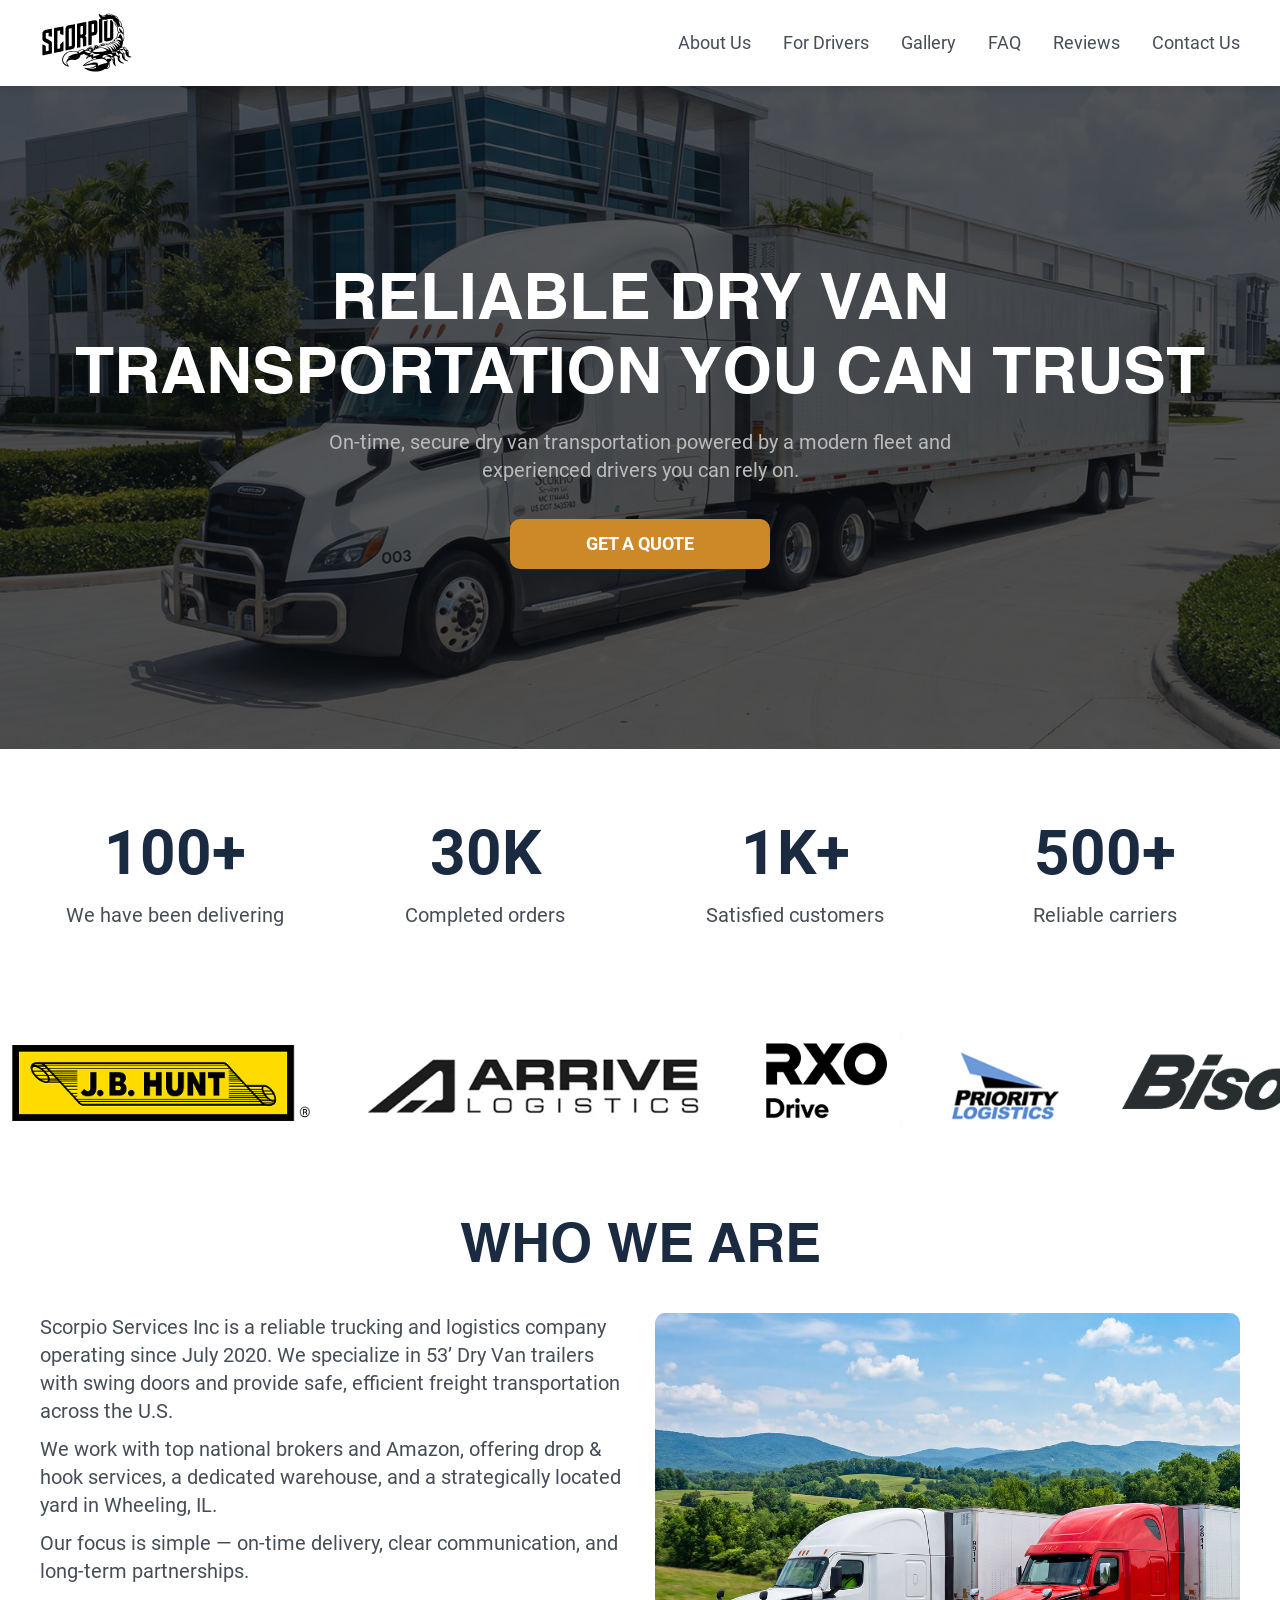
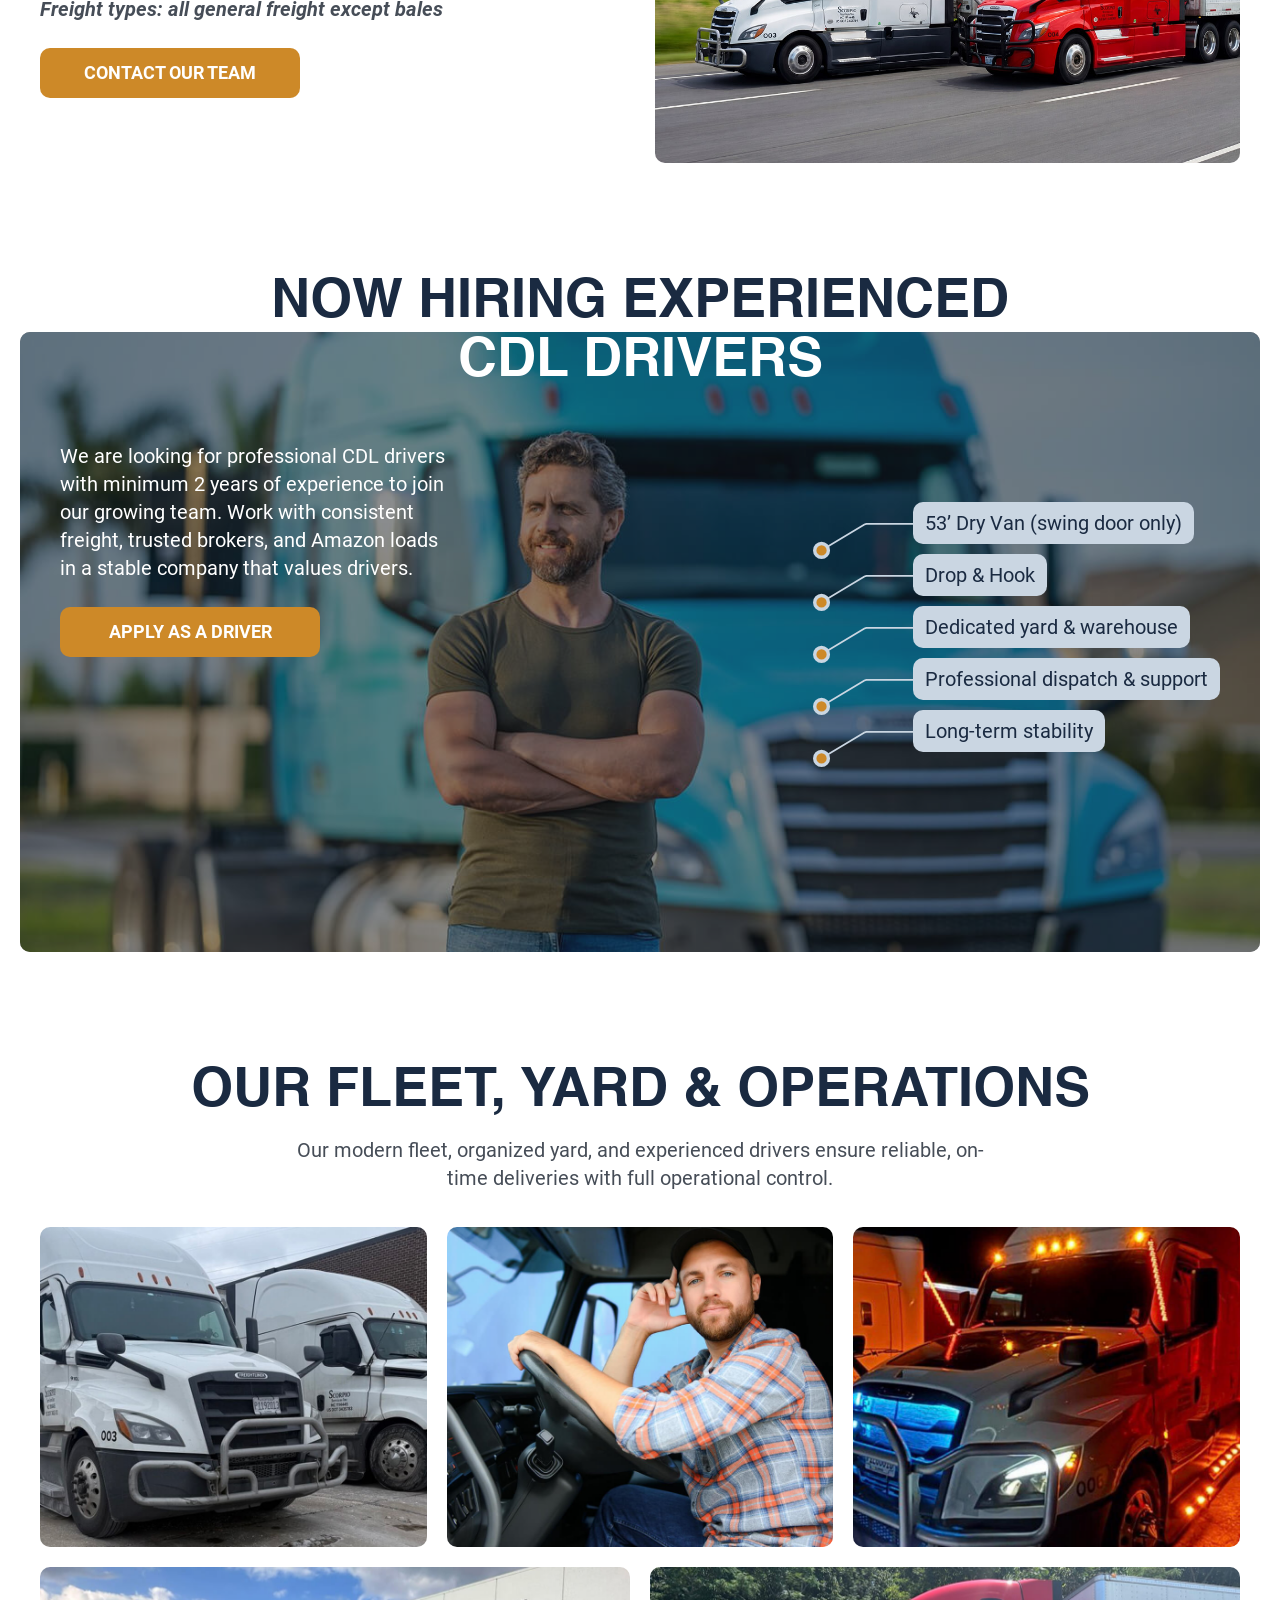
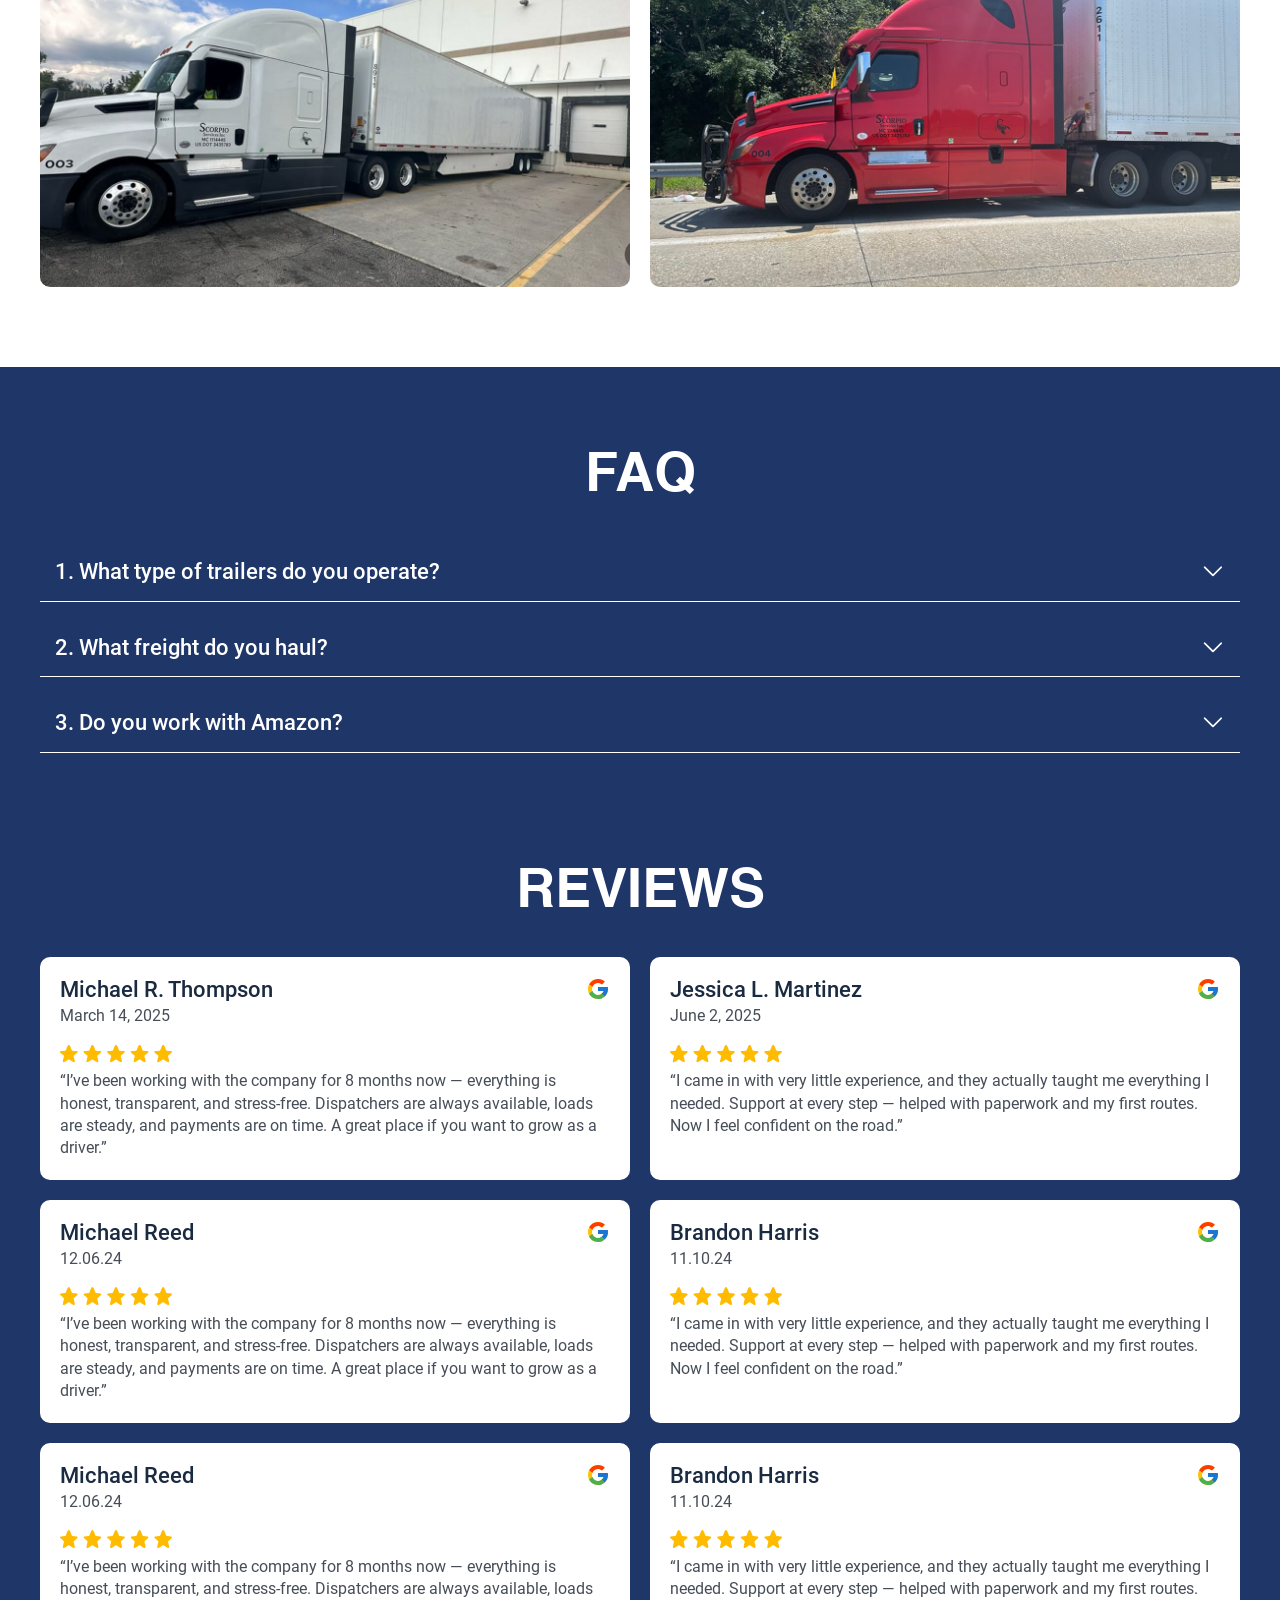
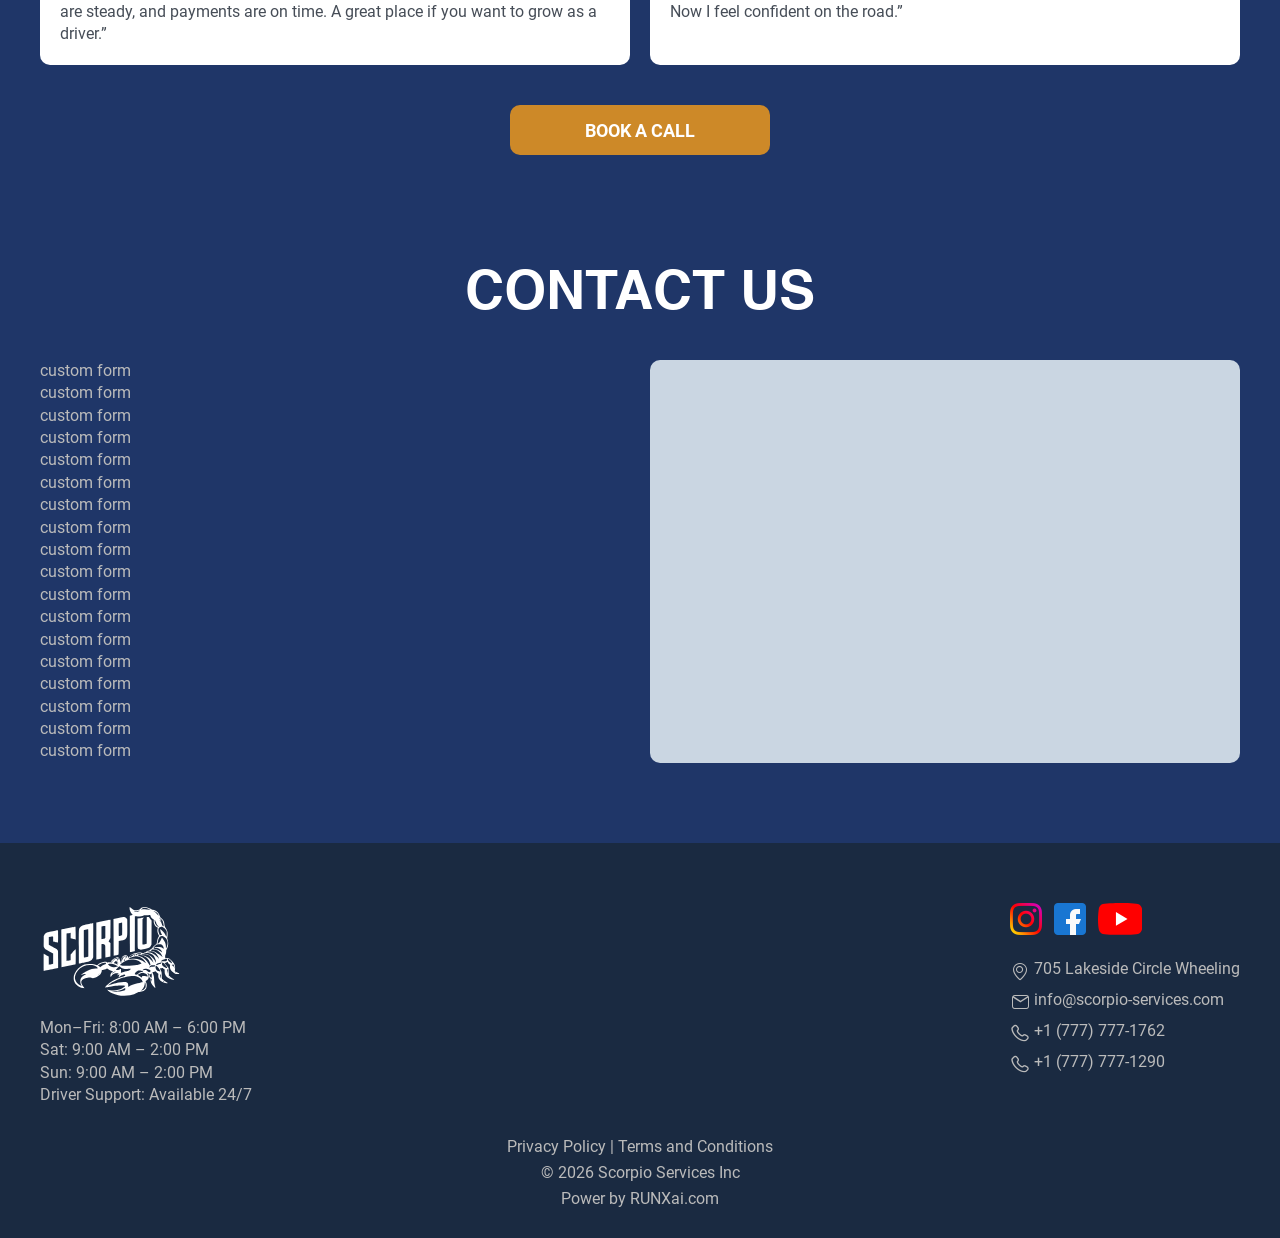
<file: index.html>
<!DOCTYPE html>
<html lang="en">
<head>

	<meta charset="utf-8">
	<meta name='robots' content='noindex, nofollow' />
	<meta name="viewport" content="width=device-width, initial-scale=1, maximum-scale=1">
	<title>Scorpio</title>

	<link rel="stylesheet" href="css/fonts.css">
	<link rel="stylesheet" href="css/icons-font.css">
	<link rel="stylesheet" href="css/swiper-bundle.min.css">
	<link rel="stylesheet" href="css/fancybox.css">
	<link rel="stylesheet" href="css/aos.css">
	<link rel="stylesheet" href="css/main.css">

</head>

<body id="home" class="home page">
	<div class="wrapper">
		<header class="header">
			<div class="header__container">
				<a href="#home" class="header__logo logo">
					<img src="img/logo.svg" alt="logo scorpio">
				</a>
				<nav class="header__menu menu">
					<ul class="header__menu-list">
						<li class="menu-item">
							<a href="#about">About Us</a>
						</li>
						<li class="menu-item">
							<a href="#experience">For Drivers</a>
						</li>
						<li class="menu-item">
							<a href="#gallery">Gallery</a>
						</li>
						<li class="menu-item">
							<a href="#faq">FAQ</a>
						</li>
						<li class="menu-item">
							<a href="#reviews">Reviews</a>
						</li>
						<li class="menu-item">
							<a href="#contacts">Contact Us</a>
						</li>
					</ul>
				</nav>
				<div class="header__mobile-nav">
					<button class="header__mobile-burger">
						<span class="burger__icon"></span>
					</button>
					<nav class="header__mobile-menu mobile-menu">
						<div class="header__mobile-logo">
							<img src="img/logo-white.svg" alt="logo scorpio">
						</div>
						<ul class="mobile-menu__list">
							<li class="menu-item">
								<a href="#about">About Us</a>
							</li>
							<li class="menu-item">
								<a href="#experience">For Drivers</a>
							</li>
							<li class="menu-item">
								<a href="#gallery">Gallery</a>
							</li>
							<li class="menu-item">
								<a href="#faq">FAQ</a>
							</li>
							<li class="menu-item">
								<a href="#reviews">Reviews</a>
							</li>
							<li class="menu-item">
								<a href="#contacts">Contact Us</a>
							</li>
						</ul>
						<div class="header__mobile-buttons">
							<a class="mobile__btn btn scroll-btn" href="#contacts">
								<span class="btn__text">Get a quote</span>
							</a>
						</div>
					</nav>
				</div>
			</div>
		</header>

		<main class="main-content">
			<div class="hero-sect sect">
				<div class="hero__bgs">
					<img class="active" src="img/hero-img-01.jpg" alt="sl 1">
					<img class="" src="img/hero-img-02.jpg" alt="sl 2">
					<img class="" src="img/hero-img-03.jpg" alt="sl 3">
				</div>
				<div class="hero__container">
					<div class="hero__content">
						<h1 class="hero__title" data-aos="fade-up" data-aos-offset="0">Reliable Dry Van Transportation You Can Trust</h1>
						<div class="hero__desc" data-aos="fade-up" data-aos-delay="600" data-aos-offset="0">
							<p>On-time, secure dry van transportation powered by a modern fleet and experienced drivers you can rely on.</p>
						</div>
						<div class="hero__buttons" data-aos="fade-up" data-aos-delay="1200" data-aos-offset="0">
							<a class="hero__btn btn scroll-btn" href="#contacts">
								<span class="btn__text">Get a Quote</span>
							</a>
						</div>
					</div>
				</div>
			</div>
			
			<div id="counters" class="counters-sect sect">
				<div class="counters__container">
					<div class="counters__items">
						<div class="counters__item">
							<div class="counters__item-number"><span class="counters__item-num" data-target="100">0</span>+</div>
							<div class="counters__item-text">We have been delivering</div>
						</div>
						<div class="counters__item">
							<div class="counters__item-number"><span class="counters__item-num" data-target="30">0</span>K</div>
							<div class="counters__item-text">Completed orders</div>
						</div>
						<div class="counters__item">
							<div class="counters__item-number"><span class="counters__item-num" data-target="1">0</span>K+</div>
							<div class="counters__item-text">Satisfied customers</div>
						</div>
						<div class="counters__item">
							<div class="counters__item-number"><span class="counters__item-num" data-target="500">0</span>+</div>
							<div class="counters__item-text">Reliable carriers</div>
						</div>
					</div>
				</div>
			</div>

			<div class="logos-sect sect">
				<div class="logos__container c--xl no--padding">
					<div class="logos">
						<div class="logos__track">
							<div class="logos__item"><img src="img/cli-logo-01.png" alt="client logo"></div>
							<div class="logos__item"><img src="img/cli-logo-02.png" alt="client logo"></div>
							<div class="logos__item"><img src="img/cli-logo-03.png" alt="client logo"></div>
							<div class="logos__item"><img src="img/cli-logo-04.png" alt="client logo"></div>
							<div class="logos__item"><img src="img/cli-logo-05.png" alt="client logo"></div>
							<div class="logos__item"><img src="img/cli-logo-06.png" alt="client logo"></div>
							<div class="logos__item"><img src="img/cli-logo-07.png" alt="client logo"></div>
							<div class="logos__item"><img src="img/cli-logo-08.png" alt="client logo"></div>
							<div class="logos__item"><img src="img/cli-logo-09.png" alt="client logo"></div>
							<div class="logos__item"><img src="img/cli-logo-10.png" alt="client logo"></div>
							<div class="logos__item"><img src="img/cli-logo-11.png" alt="client logo"></div>
						</div>
					</div>
				</div>
			</div>

			<section id="about" class="about-sect sect">
				<div class="about__container">
					<div class="sect-header" data-aos="fade-up">
						<h2 class="sheader__title">Who we are</h2>
						<!-- <div class="sheader__desc">
							<p>...</p>
						</div> -->
					</div>
					<div class="about__content" data-aos="fade-up" data-aos-delay="600">
						<div class="about__content-left">
							<div class="about__content-info">
								<div class="about__content-text">
									<p>Scorpio Services Inc is a reliable trucking and logistics company operating since July 2020. We specialize in 53’ Dry Van trailers with swing doors and provide safe, efficient freight transportation across the U.S.</p>
									<p>We work with top national brokers and Amazon, offering drop & hook services, a dedicated warehouse, and a strategically located yard in Wheeling, IL.</p>
									<p>Our focus is simple — on-time delivery, clear communication, and long-term partnerships.</p>
									<p><b><i>Freight types: all general freight except bales</i></b></p>
								</div>
								<div class="about__content-buttons">
									<a class="about__content-btn btn scroll-btn" href="#contacts">
										<span class="btn__text">Contact our team</span>
									</a>
								</div>
							</div>
						</div>
						<div class="about__content-right">
							<div class="about__content-img">
								<img src="img/about-img.jpg" alt="pic">
							</div>
						</div>
					</div>
				</div>
			</section>

			<section id="experience" class="expi-sect sect">
				<div class="expi__container no--padding">
					<h2 class="expi__title sheader__title" data-aos="fade-up">Now Hiring Experienced</h2>
					<div class="expi__wrap" data-aos="fade-up" data-aos-delay="600">
						<div class="expi__content-title sheader__title h2">CDL Drivers</div>
						<div class="expi__content">
							<div class="expi__content-info">
								<p>We are looking for professional CDL drivers with minimum 2 years of experience to join our growing team. Work with consistent freight, trusted brokers, and Amazon loads in a stable company that values drivers.</p>
								<a class="expi__content-btn btn scroll-btn" href="#contacts">
									<span class="btn__text">Apply as a driver</span>
								</a>
							</div>
							<ul class="expi__content-list">
								<li>53’ Dry Van (swing door only)</li>
								<li>Drop & Hook</li>
								<li>Dedicated yard & warehouse</li>
								<li>Professional dispatch & support</li>
								<li>Long-term stability</li>
							</ul>
						</div>
						<div class="expi__wrap-img">
							<img src="img/exp-img.jpg" alt="bg image">
						</div>
					</div>
				</div>
			</section>

			<section id="gallery" class="gallery-sect sect">
				<div class="gallery__container">
					<div class="sect-header" data-aos="fade-up">
						<h2 class="sheader__title">Our Fleet, Yard & Operations</h2>
						<div class="sheader__desc">
							<p>Our modern fleet, organized yard, and experienced drivers ensure reliable, on-time deliveries with full operational control.</p>
						</div>
					</div>
					<div class="gallery__grid" data-aos="fade-up" data-aos-delay="600">
						<a data-fancybox="gall" data-src="img/gal-img-01.jpg" class="gallery__item">
							<img src="img/gal-img-01.jpg" alt="galery image 1">
						</a>
						<a data-fancybox="gall" data-src="img/gal-img-02.jpg" class="gallery__item">
							<img src="img/gal-img-02.jpg" alt="galery image 2">
						</a>
						<a data-fancybox="gall" data-src="img/gal-img-03.jpg" class="gallery__item">
							<img src="img/gal-img-03.jpg" alt="galery image 3">
						</a>
						<a data-fancybox="gall" data-src="img/gal-img-04.jpg" class="gallery__item">
							<img src="img/gal-img-04.jpg" alt="galery image 4">
						</a>
						<a data-fancybox="gall" data-src="img/gal-img-05.jpg" class="gallery__item">
							<img src="img/gal-img-05.jpg" alt="galery image 5">
						</a>
					</div>
				</div>
			</section>

			<div class="bg__wrap">
				<section id="faq" class="faq-sect sect h--white">
					<div class="faq__container">
						<div class="sect-header" data-aos="fade-up">
							<h2 class="sheader__title">FAQ</h2>
							<!-- <div class="sheader__desc">
								<p>Text...</p>
							</div> -->
						</div>
						<div class="block__toggles faq-toggles" data-aos="fade-up" data-aos-delay="600">
							<div class="block__toggle">
								<div class="toggle__header">
									<div class="toggle__header-title">1. What type of trailers do you operate?</div>
									<button class="toggle__header-btn">
										<span class="_icon-arrow-down-l"></span>
									</button>
								</div>
								<div class="toggle__content">
									<p>We operate 53’ Dry Van trailers with swing doors only.</p>
								</div>
							</div>
							<div class="block__toggle">
								<div class="toggle__header">
									<div class="toggle__header-title">2. What freight do you haul?</div>
									<button class="toggle__header-btn">
										<span class="_icon-arrow-down-l"></span>
									</button>
								</div>
								<div class="toggle__content">
									<p>We haul most general freight except bales.</p>
								</div>
							</div>
							<div class="block__toggle">
								<div class="toggle__header">
									<div class="toggle__header-title">3. Do you work with Amazon?</div>
									<button class="toggle__header-btn">
										<span class="_icon-arrow-down-l"></span>
									</button>
								</div>
								<div class="toggle__content">
									<p>Yes, we actively work with Amazon loads.</p>
									<ul>
										<li>Yes, we actively work with Amazon loads.</li>
										<li>Yes, we actively work with Amazon loads.</li>
										<li>Yes, we actively work with Amazon loads.</li>
									</ul>
								</div>
							</div>
						</div>
					</div>
				</section>

				<section id="reviews" class="reviews-sect sect h--white">
					<div class="reviews__container">
						<div class="sect-header" data-aos="fade-up">
							<h2 class="sheader__title">Reviews</h2>
							<!-- <div class="sheader__desc de--accent">
								<p>Text...</p>
							</div> -->
						</div>
						<div class="reviews__content" data-aos="fade-up" data-aos-delay="600">
							<div class="reviews__carousel">
								<div class="swiper-wrapper">
									<div class="swiper-slide">
										<div class="reviews__card">
											<div class="reviews__card-header">
												<div class="reviews__card-head">
													<div class="reviews__card-name">Michael R. Thompson</div>
													<div class="reviews__card-date">March 14, 2025</div>
												</div>
												<div class="reviews__card-icon">
													<img src="img/ic_google.svg" alt="google icon">
												</div>
											</div>
											<div class="reviews__card-rating">
												<img src="img/ic_stars.svg" alt="5 stars">
											</div>
											<div class="reviews__card-body">
												<p>
													“I’ve been working with the company for 8 months now — everything is honest, transparent, and stress-free. Dispatchers are always available, loads are steady, and payments are on time. A great place if you want to grow as a driver.”
												</p>
											</div>
										</div>
									</div>
									<div class="swiper-slide">
										<div class="reviews__card">
											<div class="reviews__card-header">
												<div class="reviews__card-head">
													<div class="reviews__card-name">Jessica L. Martinez</div>
													<div class="reviews__card-date">June 2, 2025</div>
												</div>
												<div class="reviews__card-icon">
													<img src="img/ic_google.svg" alt="google icon">
												</div>
											</div>
											<div class="reviews__card-rating">
												<img src="img/ic_stars.svg" alt="5 stars">
											</div>
											<div class="reviews__card-body">
												<p>
													“I came in with very little experience, and they actually taught me everything I needed. Support at every step — helped with paperwork and my first routes. Now I feel confident on the road.”
												</p>
											</div>
										</div>
									</div>
									<div class="swiper-slide">
										<div class="reviews__card">
											<div class="reviews__card-header">
												<div class="reviews__card-head">
													<div class="reviews__card-name">Michael Reed</div>
													<div class="reviews__card-date">12.06.24</div>
												</div>
												<div class="reviews__card-icon">
													<img src="img/ic_google.svg" alt="google icon">
												</div>
											</div>
											<div class="reviews__card-rating">
												<img src="img/ic_stars.svg" alt="5 stars">
											</div>
											<div class="reviews__card-body">
												<p>
													“I’ve been working with the company for 8 months now — everything is honest, transparent, and stress-free. Dispatchers are always available, loads are steady, and payments are on time. A great place if you want to grow as a driver.”
												</p>
											</div>
										</div>
									</div>
									<div class="swiper-slide">
										<div class="reviews__card">
											<div class="reviews__card-header">
												<div class="reviews__card-head">
													<div class="reviews__card-name">Brandon Harris</div>
													<div class="reviews__card-date">11.10.24</div>
												</div>
												<div class="reviews__card-icon">
													<img src="img/ic_google.svg" alt="google icon">
												</div>
											</div>
											<div class="reviews__card-rating">
												<img src="img/ic_stars.svg" alt="5 stars">
											</div>
											<div class="reviews__card-body">
												<p>
													“I came in with very little experience, and they actually taught me everything I needed. Support at every step — helped with paperwork and my first routes. Now I feel confident on the road.”
												</p>
											</div>
										</div>
									</div>
									<div class="swiper-slide">
										<div class="reviews__card">
											<div class="reviews__card-header">
												<div class="reviews__card-head">
													<div class="reviews__card-name">Michael Reed</div>
													<div class="reviews__card-date">12.06.24</div>
												</div>
												<div class="reviews__card-icon">
													<img src="img/ic_google.svg" alt="google icon">
												</div>
											</div>
											<div class="reviews__card-rating">
												<img src="img/ic_stars.svg" alt="5 stars">
											</div>
											<div class="reviews__card-body">
												<p>
													“I’ve been working with the company for 8 months now — everything is honest, transparent, and stress-free. Dispatchers are always available, loads are steady, and payments are on time. A great place if you want to grow as a driver.”
												</p>
											</div>
										</div>
									</div>
									<div class="swiper-slide">
										<div class="reviews__card">
											<div class="reviews__card-header">
												<div class="reviews__card-head">
													<div class="reviews__card-name">Brandon Harris</div>
													<div class="reviews__card-date">11.10.24</div>
												</div>
												<div class="reviews__card-icon">
													<img src="img/ic_google.svg" alt="google icon">
												</div>
											</div>
											<div class="reviews__card-rating">
												<img src="img/ic_stars.svg" alt="5 stars">
											</div>
											<div class="reviews__card-body">
												<p>
													“I came in with very little experience, and they actually taught me everything I needed. Support at every step — helped with paperwork and my first routes. Now I feel confident on the road.”
												</p>
											</div>
										</div>
									</div>
								</div>
							</div>
							<div class="sect__buttons" data-aos="fade-up" data-aos-delay="600">
								<a class="sect__btn btn scroll-btn" href="#contacts">
									<span class="btn__text">Book a call</span>
								</a>
							</div>
						</div>
					</div>
				</section>

				<section id="contacts" class="contacts-sect sect h--white">
					<div class="contacts__container">
						<div class="sect-header" data-aos="fade-up">
							<h2 class="sheader__title">Contact us</h2>
							<!-- <div class="sheader__desc">
								<p>...</p>
							</div> -->
						</div>
						<div class="contacts__content" data-aos="fade-up" data-aos-delay="600">
							<div class="contacts__col">
								<div class="contacts__form-wrap">
									custom form<br>
									custom form<br>
									custom form<br>
									custom form<br>
									custom form<br>
									custom form<br>
									custom form<br>
									custom form<br>
									custom form<br>
									custom form<br>
									custom form<br>
									custom form<br>
									custom form<br>
									custom form<br>
									custom form<br>
									custom form<br>
									custom form<br>
									custom form<br>
								</div>
							</div>
							<div class="contacts__col">
								<div class="contacts__map">
									<iframe src="https://www.google.com/maps/embed?pb=!1m18!1m12!1m3!1d190236.78293030584!2d-87.78343662678274!3d41.840145767346804!2m3!1f0!2f0!3f0!3m2!1i1024!2i768!4f13.1!3m3!1m2!1s0x880e2c3cd0f4cbed%3A0xafe0a6ad09c0c000!2z0KfQuNC60LDSkdC-LCDQhtC70LvRltC90L7QudGBLCDQodC_0L7Qu9GD0YfQtdC90ZYg0KjRgtCw0YLQuCDQkNC80LXRgNC40LrQuA!5e0!3m2!1suk!2sua!4v1758967670423!5m2!1suk!2sua" style="width:100%;height:100%;border:0;" allowfullscreen="" loading="lazy" referrerpolicy="no-referrer-when-downgrade"></iframe>
								</div>
							</div>
						</div>
					</div>
				</section>
			</div>
			
		</main>

		<footer class="footer">
			<div class="footer__container">
				<div class="footer__middle footer-2cols">
					<div class="footer-col">
						<div class="footer__logo">
							<img src="img/logo-white.svg" alt="logo BPA">
						</div>
						<div class="footer__text">
							<p>Mon–Fri: 8:00 AM – 6:00 PM</p>
							<p>Sat: 9:00 AM – 2:00 PM</p>
							<p>Sun: 9:00 AM – 2:00 PM</p>
							<p>Driver Support: Available 24/7</p>
						</div>
					</div>
					<div class="footer-col">
						<ul class="footer__soc soc-list">
							<li class="ins"><a href="#" target="_blank">instagram</a></li>
							<li class="fb"><a href="#" target="_blank">facebook</a></li>
							<li class="yt"><a href="#" target="_blank">youtybe</a></li>
						</ul>
						<ul class="footer__conts conts-list">
							<li><span class="_icon-locstion"></span>705 Lakeside Circle Wheeling</li>
							<li><span class="_icon-email"></span><a href="mailto:info@scorpio-services.com">info@scorpio-services.com</a></li>
							<li><span class="_icon-phone"></span><a href="tel:+17738271762">+1 (777) 777-1762</a></li>
							<li><span class="_icon-phone"></span><a href="tel:+17734141290">+1 (777) 777-1290</a></li>
						</ul>
					</div>
				</div>
				<div class="footer__bottom">
					<div class="footer__copy">
					    <p><a href="#">Privacy Policy</a> | <a href="#">Terms and Conditions</a></p>
						<p>© 2026 Scorpio Services Inc</p>
						<p>Power by <a href="https://runxai.com/" rel="nofollow" target="_blank">RUNXai.com</a></p>
					</div>
				</div>
			</div>

			<div id="scr_top" class="scroll-top">
				<span class="_icon-arrow-top-b"></span>
			</div>
		</footer>
	</div>
	
	<div class="hidden"></div>

	<script src="js/jquery-3.7.1.min.js"></script>
	<script src="js/swiper-bundle.min.js"></script>
	<script src="js/fancybox.umd.js"></script>
	<script src="js/aos.js"></script>
	<script src="js/common.js"></script>
</body>
</html>
</file>
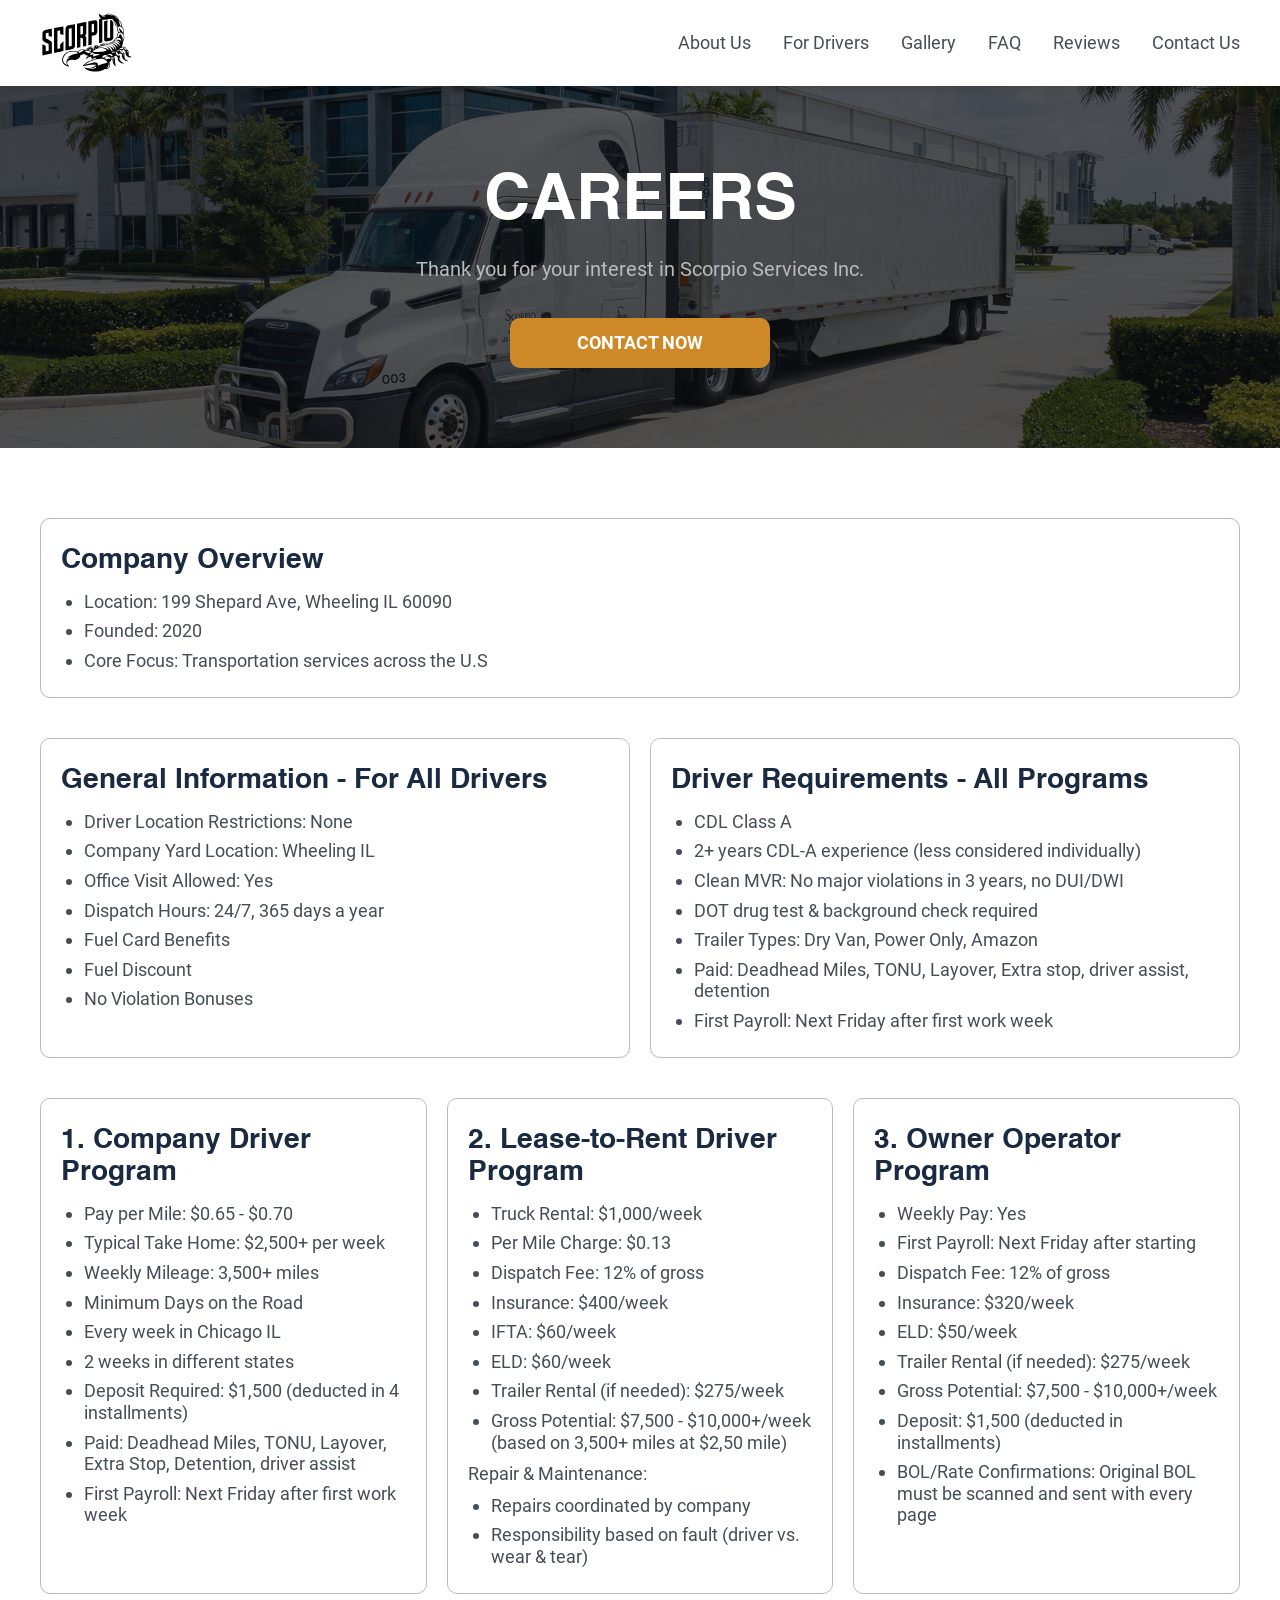
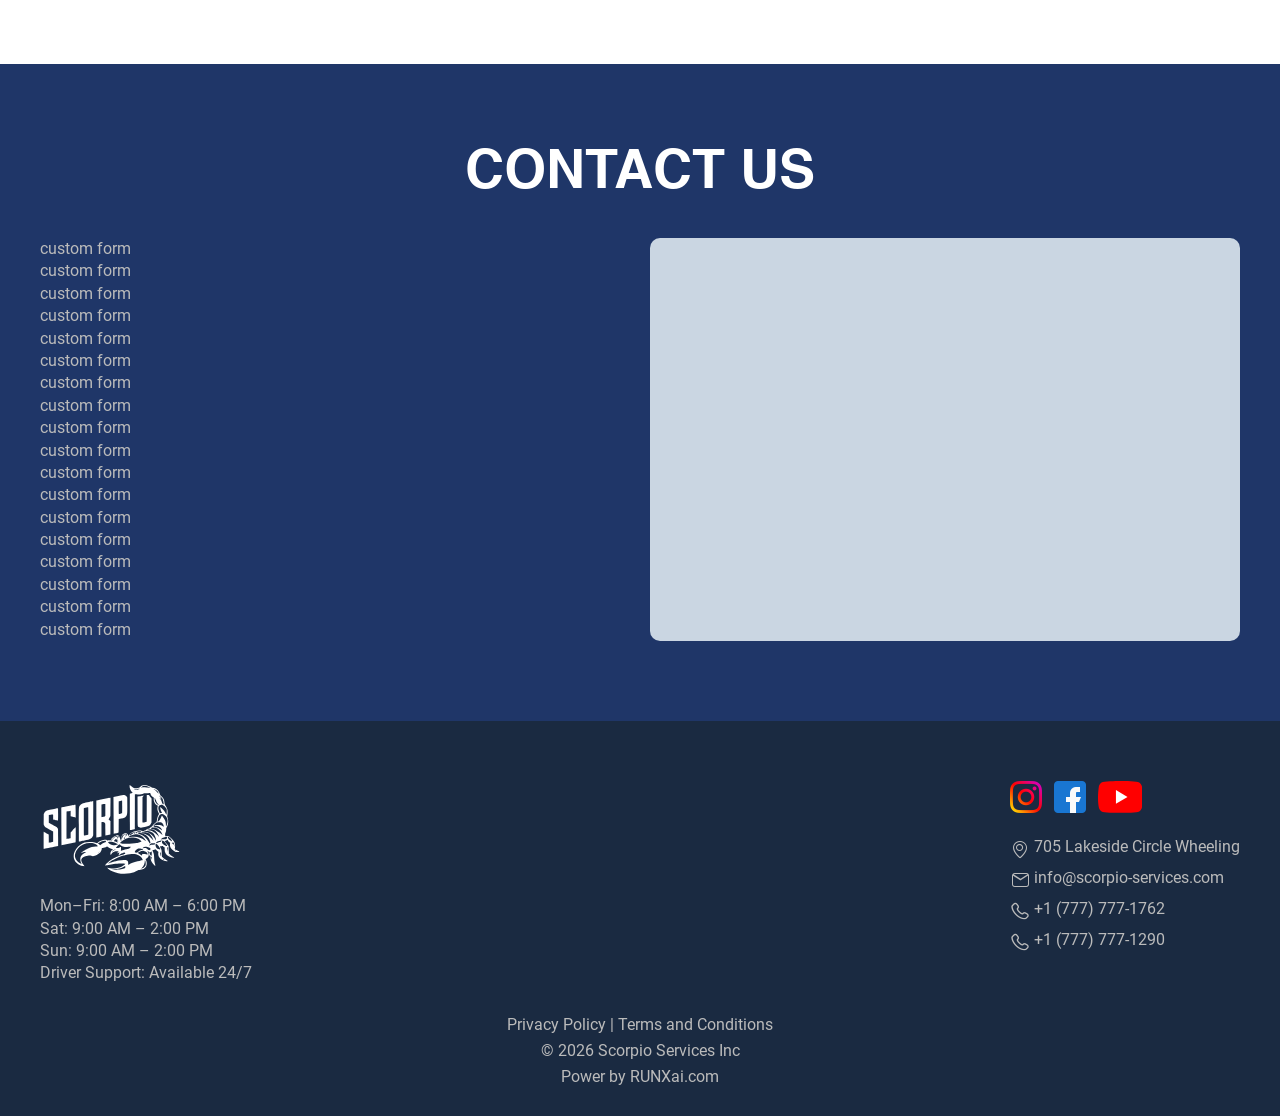
<file: careers.html>
<!DOCTYPE html>
<html lang="en">
<head>

	<meta charset="utf-8">
	<meta name='robots' content='noindex, nofollow' />
	<meta name="viewport" content="width=device-width, initial-scale=1, maximum-scale=1">
	<title>Scorpio</title>

	<link rel="stylesheet" href="css/fonts.css">
	<link rel="stylesheet" href="css/icons-font.css">
	<link rel="stylesheet" href="css/swiper-bundle.min.css">
	<link rel="stylesheet" href="css/fancybox.css">
	<link rel="stylesheet" href="css/aos.css">
	<link rel="stylesheet" href="css/main.css">

</head>

<body id="home" class="home page">
	<div class="wrapper">
		<header class="header">
			<div class="header__container">
				<a href="#home" class="header__logo logo">
					<img src="img/logo.svg" alt="logo scorpio">
				</a>
				<nav class="header__menu menu">
					<ul class="header__menu-list">
						<li class="menu-item">
							<a href="#about">About Us</a>
						</li>
						<li class="menu-item">
							<a href="#experience">For Drivers</a>
						</li>
						<li class="menu-item">
							<a href="#gallery">Gallery</a>
						</li>
						<li class="menu-item">
							<a href="#faq">FAQ</a>
						</li>
						<li class="menu-item">
							<a href="#reviews">Reviews</a>
						</li>
						<li class="menu-item">
							<a href="#contacts">Contact Us</a>
						</li>
					</ul>
				</nav>
				<div class="header__mobile-nav">
					<button class="header__mobile-burger">
						<span class="burger__icon"></span>
					</button>
					<nav class="header__mobile-menu mobile-menu">
						<div class="header__mobile-logo">
							<img src="img/logo-white.svg" alt="logo scorpio">
						</div>
						<ul class="mobile-menu__list">
							<li class="menu-item">
								<a href="#about">About Us</a>
							</li>
							<li class="menu-item">
								<a href="#experience">For Drivers</a>
							</li>
							<li class="menu-item">
								<a href="#gallery">Gallery</a>
							</li>
							<li class="menu-item">
								<a href="#faq">FAQ</a>
							</li>
							<li class="menu-item">
								<a href="#reviews">Reviews</a>
							</li>
							<li class="menu-item">
								<a href="#contacts">Contact Us</a>
							</li>
						</ul>
						<div class="header__mobile-buttons">
							<a class="mobile__btn btn scroll-btn" href="#contacts">
								<span class="btn__text">Get a quote</span>
							</a>
						</div>
					</nav>
				</div>
			</div>
		</header>

		<main class="main-content">
			<div class="hero2-sect sect">
				<div class="hero2__bgs">
					<img class="active" src="img/hero-img-01.jpg" alt="image">
				</div>
				<div class="hero2__container">
					<div class="hero2__content">
						<h1 class="hero__title">Careers</h1>
						<div class="hero__desc">
							<p>Thank you for your interest in Scorpio Services Inc.</p>
						</div>
						<div class="hero__buttons">
							<a class="hero__btn btn scroll-btn" href="#contacts">
								<span class="btn__text">Contact now</span>
							</a>
						</div>
					</div>
				</div>
			</div>
			
			<section id="careers" class="careers-sect sect txt_page">
				<div class="careers__container">
					<div class="careers__content">
						<div class="careers__top">
							<div class="careers__info">
								<div class="careers__info-title h3">Company Overview</div>
								<div class="careers__info-text">
									<ul>
										<li>Location: 199 Shepard Ave, Wheeling IL 60090</li>
										<li>Founded: 2020</li>
										<li>Core Focus: Transportation services across the U.S</li>
									</ul>
								</div>
							</div>
						</div>
						<div class="careers__2blocks">
							<div class="careers__2blocks-col">
								<div class="careers__info">
									<div class="careers__info-title h3">General Information - For All Drivers</div>
									<div class="careers__info-text">
										<ul>
											<li>Driver Location Restrictions: None</li>
											<li>Company Yard Location: Wheeling IL</li>
											<li>Office Visit Allowed: Yes</li>
											<li>Dispatch Hours: 24/7, 365 days a year</li>
											<li>Fuel Card Benefits</li>
											<li>Fuel Discount</li>
											<li>No Violation Bonuses</li>
										</ul>
									</div>
								</div>
							</div>
							<div class="careers__2blocks-col">
								<div class="careers__info">
									<div class="careers__info-title h3">Driver Requirements - All Programs</div>
									<div class="careers__info-text">
										<ul>
											<li>CDL Class A</li>
											<li>2+ years CDL-A experience (less considered individually)</li>
											<li>Clean MVR: No major violations in 3 years, no DUI/DWI</li>
											<li>DOT drug test & background check required</li>
											<li>Trailer Types: Dry Van, Power Only, Amazon</li>
											<li>Paid: Deadhead Miles, TONU, Layover, Extra stop, driver assist, detention</li>
											<li>First Payroll: Next Friday after first work week</li>
										</ul>
									</div>
								</div>
							</div>
						</div>
						<div class="careers__3blocks">
							<div class="careers__3blocks-col">
								<div class="careers__info">
									<div class="careers__info-title h3">1. Company Driver Program</div>
									<div class="careers__info-text">
										<ul>
											<li>Pay per Mile: $0.65 - $0.70</li>
											<li>Typical Take Home: $2,500+ per week</li>
											<li>Weekly Mileage: 3,500+ miles</li>
											<li>Minimum Days on the Road</li>
											<li>Every week in Chicago IL</li>
											<li>2 weeks in different states</li>
											<li>Deposit Required: $1,500 (deducted in 4 installments)</li>
											<li>Paid: Deadhead Miles, TONU, Layover, Extra Stop, Detention, driver assist</li>
											<li>First Payroll: Next Friday after first work week</li>
										</ul>
									</div>
								</div>
							</div>
							<div class="careers__3blocks-col">
								<div class="careers__info">
									<div class="careers__info-title h3">2. Lease-to-Rent Driver Program</div>
									<div class="careers__info-text">
										<ul>
											<li>Truck Rental: $1,000/week</li>
											<li>Per Mile Charge: $0.13</li>
											<li>Dispatch Fee: 12% of gross</li>
											<li>Insurance: $400/week</li>
											<li>IFTA: $60/week</li>
											<li>ELD: $60/week</li>
											<li>Trailer Rental (if needed): $275/week</li>
											<li>Gross Potential: $7,500 - $10,000+/week (based on 3,500+ miles at $2,50 mile)</li>
										</ul>
										<p>Repair & Maintenance:</p>
										<ul>
											<li>Repairs coordinated by company</li>
											<li>Responsibility based on fault (driver vs. wear & tear)</li>
										</ul>
									</div>
								</div>
							</div>
							<div class="careers__3blocks-col">
								<div class="careers__info">
									<div class="careers__info-title h3">3. Owner Operator Program</div>
									<div class="careers__info-text">
										<ul>
											<li>Weekly Pay: Yes</li>
											<li>First Payroll: Next Friday after starting</li>
											<li>Dispatch Fee: 12% of gross</li>
											<li>Insurance: $320/week</li>
											<li>ELD: $50/week</li>
											<li>Trailer Rental (if needed): $275/week</li>
											<li>Gross Potential: $7,500 - $10,000+/week</li>
											<li>Deposit: $1,500 (deducted in installments)</li>
											<li>BOL/Rate Confirmations: Original BOL must be scanned and sent with every page</li>
										</ul>
									</div>
								</div>
							</div>
						</div>
					</div>
				</div>
			</section>

			<div class="bg__wrap">
				<section id="contacts" class="contacts-sect sect h--white">
					<div class="contacts__container">
						<div class="sect-header">
							<h2 class="sheader__title">Contact us</h2>
							<!-- <div class="sheader__desc">
								<p>...</p>
							</div> -->
						</div>
						<div class="contacts__content">
							<div class="contacts__col">
								<div class="contacts__form-wrap">
									custom form<br>
									custom form<br>
									custom form<br>
									custom form<br>
									custom form<br>
									custom form<br>
									custom form<br>
									custom form<br>
									custom form<br>
									custom form<br>
									custom form<br>
									custom form<br>
									custom form<br>
									custom form<br>
									custom form<br>
									custom form<br>
									custom form<br>
									custom form<br>
								</div>
							</div>
							<div class="contacts__col">
								<div class="contacts__map">
									<iframe src="https://www.google.com/maps/embed?pb=!1m18!1m12!1m3!1d190236.78293030584!2d-87.78343662678274!3d41.840145767346804!2m3!1f0!2f0!3f0!3m2!1i1024!2i768!4f13.1!3m3!1m2!1s0x880e2c3cd0f4cbed%3A0xafe0a6ad09c0c000!2z0KfQuNC60LDSkdC-LCDQhtC70LvRltC90L7QudGBLCDQodC_0L7Qu9GD0YfQtdC90ZYg0KjRgtCw0YLQuCDQkNC80LXRgNC40LrQuA!5e0!3m2!1suk!2sua!4v1758967670423!5m2!1suk!2sua" style="width:100%;height:100%;border:0;" allowfullscreen="" loading="lazy" referrerpolicy="no-referrer-when-downgrade"></iframe>
								</div>
							</div>
						</div>
					</div>
				</section>
			</div>
			
		</main>

		<footer class="footer">
			<div class="footer__container">
				<div class="footer__middle footer-2cols">
					<div class="footer-col">
						<div class="footer__logo">
							<img src="img/logo-white.svg" alt="logo BPA">
						</div>
						<div class="footer__text">
							<p>Mon–Fri: 8:00 AM – 6:00 PM</p>
							<p>Sat: 9:00 AM – 2:00 PM</p>
							<p>Sun: 9:00 AM – 2:00 PM</p>
							<p>Driver Support: Available 24/7</p>
						</div>
					</div>
					<div class="footer-col">
						<ul class="footer__soc soc-list">
							<li class="ins"><a href="#" target="_blank">instagram</a></li>
							<li class="fb"><a href="#" target="_blank">facebook</a></li>
							<li class="yt"><a href="#" target="_blank">youtybe</a></li>
						</ul>
						<ul class="footer__conts conts-list">
							<li><span class="_icon-locstion"></span>705 Lakeside Circle Wheeling</li>
							<li><span class="_icon-email"></span><a href="mailto:info@scorpio-services.com">info@scorpio-services.com</a></li>
							<li><span class="_icon-phone"></span><a href="tel:+17738271762">+1 (777) 777-1762</a></li>
							<li><span class="_icon-phone"></span><a href="tel:+17734141290">+1 (777) 777-1290</a></li>
						</ul>
					</div>
				</div>
				<div class="footer__bottom">
					<div class="footer__copy">
					    <p><a href="#">Privacy Policy</a> | <a href="#">Terms and Conditions</a></p>
						<p>© 2026 Scorpio Services Inc</p>
						<p>Power by <a href="https://runxai.com/" rel="nofollow" target="_blank">RUNXai.com</a></p>
					</div>
				</div>
			</div>

			<div id="scr_top" class="scroll-top">
				<span class="_icon-arrow-top-b"></span>
			</div>
		</footer>
	</div>
	
	<div class="hidden"></div>

	<script src="js/jquery-3.7.1.min.js"></script>
	<script src="js/swiper-bundle.min.js"></script>
	<script src="js/fancybox.umd.js"></script>
	<script src="js/aos.js"></script>
	<script src="js/common.js"></script>
</body>
</html>
</file>
<file: css/fonts.css>
@font-face {
	font-family: 'Helvetica';
	src: local('Helvetica Bold'), local('Helvetica-Bold'),
		url('../fonts/Helvetica-Bold.woff2') format('woff2');
	font-weight: bold;
	font-style: normal;
	font-display: swap;
}

@font-face {
	font-family: 'Helvetica';
	src: local('Helvetica Bold Oblique'), local('Helvetica-BoldOblique'),
		url('../fonts/Helvetica-BoldOblique.woff2') format('woff2');
	font-weight: bold;
	font-style: italic;
	font-display: swap;
}

@font-face {
	font-family: 'Roboto';
	src: local('Roboto'), local('Roboto-Regular'),
		url('../fonts/Roboto-Regular.woff2') format('woff2');
	font-weight: normal;
	font-style: normal;
	font-display: swap;
}

@font-face {
	font-family: 'Roboto';
	src: local('Roboto Italic'), local('Roboto-Italic'),
		url('../fonts/Roboto-Italic.woff2') format('woff2');
	font-weight: normal;
	font-style: italic;
	font-display: swap;
}

@font-face {
	font-family: 'Roboto';
	src: local('Roboto Medium'), local('Roboto-Medium'),
		url('../fonts/Roboto-Medium.woff2') format('woff2');
	font-weight: 500;
	font-style: normal;
	font-display: swap;
}

@font-face {
	font-family: 'Roboto';
	src: local('Roboto Medium Italic'), local('Roboto-MediumItalic'),
		url('../fonts/Roboto-MediumItalic.woff2') format('woff2');
	font-weight: 500;
	font-style: italic;
	font-display: swap;
}

@font-face {
	font-family: 'Roboto';
	src: local('Roboto Bold'), local('Roboto-Bold'),
		url('../fonts/Roboto-Bold.woff2') format('woff2');
	font-weight: bold;
	font-style: normal;
	font-display: swap;
}

@font-face {
	font-family: 'Roboto';
	src: local('Roboto Bold Italic'), local('Roboto-BoldItalic'),
		url('../fonts/Roboto-BoldItalic.woff2') format('woff2');
	font-weight: bold;
	font-style: italic;
	font-display: swap;
}
</file>
<file: css/icons-font.css>
@font-face {
  font-family: 'icons_font';
  src:
    url('../fonts/icons_font.ttf?mxzxl0') format('truetype'),
    url('../fonts/icons_font.woff?mxzxl0') format('woff'),
    url('../fonts/icons_font.svg?mxzxl0#icons_font') format('svg');
  font-weight: normal;
  font-style: normal;
  font-display: block;
}

[class^="_icon-"]::before, [class*=" _icon-"]::before {
  /* use !important to prevent issues with browser extensions that change fonts */
  font-family: 'icons_font' !important;
  speak: never;
  font-style: normal;
  font-weight: normal;
  font-variant: normal;
  text-transform: none;
  line-height: 1;

  /* Better Font Rendering =========== */
  -webkit-font-smoothing: antialiased;
  -moz-osx-font-smoothing: grayscale;
}

._icon-arrow-bottom-b:before {
  content: "\e90d";
}
._icon-arrow-left-b:before {
  content: "\e90e";
}
._icon-arrow-right-b:before {
  content: "\e90f";
}
._icon-arrow-top-b:before {
  content: "\e910";
}
._icon-close-icon:before {
  content: "\e90b";
}
._icon-burger-menu2:before {
  content: "\e90c";
}
._icon-burger-menu:before {
  content: "\e900";
}
._icon-burger-menu3:before {
  content: "\e911";
}
._icon-arrow-down-l:before {
  content: "\e901";
}
._icon-arrow-left-l:before {
  content: "\e902";
}
._icon-arrow-right-l:before {
  content: "\e903";
}
._icon-arrow-up:before {
  content: "\e904";
}
._icon-arrow-down:before {
  content: "\e905";
}
._icon-arrow-up-right:before {
  content: "\e906";
}
._icon-checked:before {
  content: "\e907";
}
._icon-locstion:before {
  content: "\e908";
}
._icon-phone:before {
  content: "\e909";
}
._icon-email:before {
  content: "\e90a";
}
</file>
<file: css/main.css>
/* Reset */
*,
*::before,
*::after {padding: 0; margin: 0; border: 0; -webkit-box-sizing: border-box; box-sizing: border-box;}
a {text-decoration: none; color: inherit;}
ul, ol, li {list-style: none;}
img {vertical-align: top;}
h1, h2, h3, h4, h5, h6 {font-size: inherit; font-weight: inherit;}
html, body {line-height: 1; overflow-x: hidden;}
textarea, button, input, select {font-family: inherit; font-weight: inherit; font-size: inherit; color: inherit; outline: none;}
button {cursor: pointer; background-color: inherit;}

/* Variables */
:root {
	--body-bgcolor: #FFFFFF;
	--opacity-bg: rgba(255, 255, 255, 0.25);

	--white-color: #FFFFFF;
	--light-blue-color: #CAD6E2;
	--grey-color: #BBBBBB;
	--blue-color: #1F3668;
	--dark-color: #464D57;
	--dark-color2: #1A2A41;
	--black-color: #15181C;

	--accent-color: #CD8928;
	--accent-color-hover: #1A2A41;
	--accent-color-hover2: #1F3668;

	--error-color: #FF0000;
	--warning-color: #c9970e;
	--success-color: #128b12;

	--border-radius: 10px;
	--box-shadow: 0 3px 8px 0 rgba(0,0,0,0.1);
	--border: 1px solid var(--accent-color);
}

/*-------------START---------------*/
/*---------------------------------*/

::-webkit-input-placeholder {
	opacity: 1;
	color: var(--grey-color);
}
::-moz-placeholder {
	opacity: 1;
	color: var(--grey-color);
}
:-ms-input-placeholder {
	opacity: 1;
	color: var(--grey-color);
}
::-ms-input-placeholder {
	opacity: 1;
	color: var(--grey-color);
}
::placeholder {
	opacity: 1;
	color: var(--grey-color);
}
::selection {
	background-color: var(--accent-color-hover);
	color: var(--white-color);
}

html {
	overflow-x: hidden;
}

body {
	background: var(--body-bgcolor);
	font-family: 'Roboto', sans-serif;
	font-size: 16px;
	line-height: 1.4;
	font-weight: 400;
	font-style: normal;
	color: var(--dark-color);
	scroll-behavior: smooth;
	min-width: 340px;
	overflow-x: hidden;
}

h1, .h1, h2, .h2, h3, .h3, h4, .h4, h5, .h5, h6, .h6 {
	display: block;
	font-family: 'Helvetica', sans-serif;
	font-weight: 700;
	line-height: 1.15;
	color: var(--dark-color2);
	margin: 0;
}

h1, .h1 {
	font-size: 40px;
}

h2, .h2 {
	font-size: 36px;
}

h3, .h3 {
	font-size: 32px;
}

h4, .h4 {
	font-size: 28px;
}

h5, .h5, h6, .h6 {
	font-size: 24px;
}

.txt_page h1, .txt_page .h1 { margin-bottom: 10px;}
.txt_page h2, .txt_page .h2,
.txt_page h3, .txt_page .h3,
.txt_page h4, .txt_page .h4,
.txt_page h5, .txt_page .h5,
.txt_page h6, .txt_page .h6 {
	margin-top: 25px;
	margin-bottom: 10px;
}

b, strong { font-weight: 700; }
i, em { font-style: italic; }

a {
	color: var(--dark-color);
	transition: all 0.3s ease;
}

a:hover, a:active {
	color: var(--accent-color);
}

img { max-width: 100%; }
video { max-width: 100%; }

p:not(:last-child) {
	margin-bottom: 10px;
}

hr {
	border: none;
	border-top: 1px solid var(--grey-color);
	text-align: center;
	height: 1px;
	margin: 20px auto;
	max-width: 90%;
}

.txt_page ol, .txt_page ol,
.txt_page ul, .txt_page ul {
	margin: 10px 0;
	padding-left: 23px;
}

.txt_page ul li {
	list-style: disc;
}

.txt_page ol li {
	list-style: decimal;
}

blockquote {
	border-left: 4px solid var(--accent-color);
	margin: 0 0 10px;
	padding: 6px 10px;
	font-style: normal;
}

.table-wrap {
	overflow-x: auto;
	width: 100%;
}

table {
	width: 100%;
	border-collapse: collapse;
	border: 1px solid var(--grey-color);
	margin-bottom: 20px;
}

tr, td {
	border: 1px solid var(--grey-color);
	padding: 5px 10px;
	vertical-align: top;
}

.hidden {
	display: none;
}

@media only screen and (max-width: 991.98px) {
	h1, .h1 {font-size: 38px;}
	h2, .h2 {font-size: 34px;}
	h3, .h3 {font-size: 30px;}
	h4, .h4 {font-size: 26px;}
	h5, .h5, h6, .h6 {font-size: 22px;}
}

@media only screen and (max-width: 574.98px) {
	h1, .h1 {font-size: 34px;}
	h2, .h2 {font-size: 30px;}
	h3, .h3 {font-size: 26px;}
	h4, .h4 {font-size: 24px;}
}

/*-------------BUTTONS-------------*/

.btn {
	position: relative;
	display: inline-flex;
	justify-content: center;
	align-items: center;
	gap: 10px;
	padding: 0 25px;
	min-width: 260px;
	background-color: var(--accent-color);
	border: none;
	outline: none;
	border-radius: var(--border-radius);
	white-space: nowrap;
	color: var(--white-color);
	height: 50px;
	font-size: 18px;
	font-weight: 700;
	text-transform: uppercase;
	line-height: 1.1;
	box-shadow: none;
	cursor: pointer;
	transition: all 0.3s ease;
	overflow: hidden;
}

.btn > .btn__icon {
	font-size: 20px;
	line-height: 0;
}

.btn:hover, .btn:active, .btn:focus {
	background-color: var(--accent-color-hover);
	color: var(--white-color);
}

.btn.mobile__btn:hover, .btn.mobile__btn:active, .btn.mobile__btn:focus {
	background-color: var(--accent-color-hover2);
}

/*---------Header-Main-Footer---------*/
/*------------------------------------*/

.wrapper {
	position: relative;
	min-height: 100%;
	display: flex;
	flex-direction: column;
	overflow: clip;
}

.wrapper > .main-content {
	flex-grow: 1;
	padding-top: 86px;
}

/*.home .wrapper > .main-content {
	padding-top: 0;
}*/

[class*="__container"] {
	position: relative;
	max-width: 1240px;
	width: 100%;
	padding-left: 20px;
	padding-right: 20px;
	margin: 0 auto;
}

[class*="__container"].c--xl {
	max-width: 1680px;
}

[class*="__container"].no--padding {
	padding-left: 0;
	padding-right: 0;
}

[class*="__container-ff"] {
	position: relative;
	max-width: 100%;
	width: 100%;
	padding: 0;
	margin: 0;
}

.fancybox__container {
	position: fixed;
	max-width: inherit;
	padding-left: inherit;
	padding-right: inherit;
	margin: inherit;
	--fancybox-bg: rgba(0, 0, 0, 0.7);
}

.header {
	position: fixed;
	width: 100%;
	top: 0;
	left: 0;
	z-index: 50;
	height: 86px;
	box-shadow: var(--box-shadow);
}

.header::before {
	background-color: var(--white-color);
	content: '';
	position: absolute;
	top: 0;
	left: 0;
	width: 100%;
	height: 100%;
	z-index: 3;
	transition: all 0.3s ease;
}

.header.open-menu::before {
	background: transparent;
}

/*.header.header--scroll::before {} */

.header__container {
	display: flex;
	height: 100%;
	align-items: center;
	justify-content: space-between;
	gap: 30px;
}

.header__logo,
.header__menu,
.header__buttons,
.header__mobile-nav {
	position: relative;
}


.header__logo {
	display: inline-block;
	line-height: 0;
	flex: 0 0 92px;
	z-index: 4;
	transition: all 0.3s ease;
}

.header.open-menu .header__logo {
	opacity: 0;
	visibility: hidden;
}

.header__logo img {
	max-width: 92px;
}

.header__buttons {
	z-index: 4;
}

.header__menu {
	z-index: 4;
}

.header__menu-list {
	display: flex;
	column-gap: 32px;
	align-items: center;
	flex-wrap: wrap;
}

.header__menu-list .menu-item {
	line-height: 20px;
	font-size: 18px;
	font-weight: 400;
	position: relative;
}

.header__menu-list .menu-item > a {
	color: var(--dark-color);
	padding: 2px 0;
	border-bottom: 1px solid transparent;
	display: flex;
	justify-content: center;
	align-items: center;
	gap: 6px;
	transition: all 0.3s ease;
}

.header__menu-list .menu-item.current-menu-item > a {
	color: var(--accent-color);
	border-color: var(--accent-color);
	pointer-events: none;
}

.header__menu-list .menu-item:not(.current-menu-item):hover > a {
	color: var(--accent-color);
	border-color: var(--accent-color);
}

.header__mobile-logo {
	max-width: 145px;
}

.header__mobile-nav {
	position: relative;
	display: none;
}

.header__mobile-menu {
	display: none;
}

.header__mobile-burger {
	background-color: transparent;
	display: flex;
	align-items: center;
	justify-content: center;
	width: 36px;
	height: 36px;
	margin-right: -5px;
	cursor: pointer;
	position: relative;
	transition: all 0.3s ease;
	overflow: hidden;
	z-index: 4;
}

.burger__icon {
	padding-top: 2px;
	font-size: 26px;
	line-height: 1;
	color: var(--black-color);
}

.header__mobile-burger.active .burger__icon {
	color: var(--white-color);
}

.burger__icon::before {
	font-family: 'icons_font';
	content: '\e911';
}

.header__mobile-burger.active .burger__icon::before {
	content: '\e90b';
}

/*-----mobile-menu-----*/

.header__mobile-menu {
	flex-direction: column;
	justify-content: space-between;
	align-items: center;
	gap: 60px;
	position: fixed;
	top: -100%;
	left: 0;
	width: 100%;
	height: 100%;
	background-color: var(--dark-color2);
	overflow: auto;
	padding: 70px 30px 30px;
	transition: all 0.3s;
	z-index: 2;
}

.header__mobile-menu.active {
	top: 0;
}

.mobile-menu__list {
	display: flex;
	flex-direction: column;
	align-items: center;
	gap: 10px;
}

.mobile-menu__list .menu-item {
	position: relative;
	padding: 0;
}

.mobile-menu__list .menu-item > a {
	font-size: 20px;
	font-weight: 400;
	line-height: 1.2;
	color: var(--white-color);
	display: inline-block;
	padding: 7px 0;
}

.mobile-menu__list .menu-item.current-menu-item > a,
.mobile-menu__list .menu-item > a:hover {
	color: var(--accent-color);
}

.mobile-menu__list .menu-item.current-menu-item > a {
	pointer-events: none;
}

/*---end mobile-menu---*/

.header__mobile-buttons {
	margin-top: auto;
	width: 100%;
}

.mobile__btn {
	width: 100%;
}

@media only screen and (max-width: 1199.98px) {
	.header__menu-list {
		column-gap: 26px;
	}
}

@media only screen and (max-width: 1079.98px) {
	.wrapper > .main-content {
		padding-top: 70px;
	}
	.header {
		height: 70px;
	}
	.header__menu,
	.header__buttons {
		display: none;
	}
	.header__mobile-nav {
		display: block;
		position: relative;
	}
	.header__mobile-menu {
		display: flex;
	}
}

.footer {
	position: relative;
	background-color: var(--dark-color2);
	padding: 60px 0 30px;
	color: var(--grey-color);
	font-size: 16px;
	line-height: 1.4;
	z-index: 2;
}

.footer a {
	display: inline-block;
	color: var(--grey-color);
}

.footer a:hover {
	color: var(--white-color);
}

.footer-2cols {
	display: flex;
	gap: 20px;
	justify-content: space-between;
}

/*.footer-col {
	flex: 0 1 50%;
}*/

.footer__logo {
	max-width: 140px;
	overflow: hidden;
	line-height: 1;
	margin-bottom: 16px;
}

.footer__text p {
	margin-bottom: 0;
}

.footer__soc {
	margin-bottom: 20px;
}

.soc-list {
	display: flex;
	gap: 12px;
	line-height: 1;
}

.soc-list li > a {
	background-color: transparent;
	background-size: auto 32px;
	background-repeat: no-repeat;
	background-position: 0 0;
	display: inline-block;
	height: 32px;
	width: 32px;
	overflow: hidden;
	text-indent: -99999px;
}

.soc-list li > a:hover {
	opacity: 0.7;
}

.soc-list li.yt > a {
	background-image: url('../img/soc-yt.svg');
	width: 44px;
}

.soc-list li.ins > a {
	background-image: url('../img/soc-insta.svg');
}

.soc-list li.fb > a {
	background-image: url('../img/soc-fb.svg');
}

.conts-list {
	display: flex;
	flex-direction: column;
	gap: 6px;
}

.conts-list li {
	display: flex;
	gap: 4px;
}

.conts-list li span {
	margin-top: 3px;
	display: inline-block;
	font-size: 20px;
	line-height: 1;
}

.footer__bottom {
	margin-top: 30px;
	text-align: center;
	line-height: 1.2;
}

.footer__bottom p:not(:last-child) {
	margin-bottom: 7px;
}

.scroll-top {
	position: fixed;
	display: flex;
	justify-content: center;
	align-items: center;
	background-color: var(--white-color);
	box-shadow: var(--box-shadow);
	bottom: 50px;
	right: -100%;
	color: var(--dark-color2);
	line-height: 1;
	height: 40px;
	width: 40px;
	border-radius: var(--border-radius);
	padding: 3px;
	transition: all 0.8s ease;
	overflow: hidden;
	z-index: 7;
	cursor: pointer;
}

.scroll-top:hover {
	color: var(--accent-color);
}

.scroll-top.visible {
    right: 20px;
}

.scroll-top > span {
	font-size: 18px;
	line-height: 0;
}

@media only screen and (max-width: 767.98px) {
	.footer-2cols {
		flex-direction: column;
		justify-content: center;
		align-items: center;
		gap: 30px;
	}
	.footer-col {
		flex: 0 1 100%;
		text-align: center;
	}
	.footer__logo {
		margin: 0 auto 20px;
	}
	.soc-list {
		justify-content: center;
	}
	.conts-list {
		align-items: center;
	}
}

@media only screen and (max-width: 991.98px) {
	.footer::before {
		border-radius: 20px 20px 0 0;
	}
}

/*---------All CSS----------*/
/*--------------------------*/

.sect {
	position: relative;
	padding: 55px 0;
}

.default-sect {
	padding: 55px 0 60px;
}

.default__content-text {
	margin-top: 30px;
}

.content-404 {
	padding: 80px 0;
	text-align: center;
}

.number-404 {
	font-size: 110px !important;
	font-weight: 700;
	line-height: 0.8;
	color: var(--dark-color);
	margin-bottom: 25px;
}

.title-404 {
	font-size: 40px;
	font-weight: 400;
	margin-bottom: 35px !important;
	text-transform: uppercase;
}

.title-404 span {
	display: inline-block;
}

.button-back {
	margin-top: 20px;
	text-align: center;
}

.btn__back,
.btn__404 {
	min-width: 200px;
}

.sect-header {
	max-width: 1000px;
	margin: 0 auto 35px;
	text-align: center;
}

.sheader__title {
	font-size: 54px;
	line-height: 1.1;
	color: var(--dark-color2);
	text-transform: uppercase;
}

.sheader__desc {
	max-width: 700px;
	margin-top: 15px;
	margin-left: auto;
	margin-right: auto;
	font-size: 20px;
	color: var(--dark-color);
}

.sheader__desc span,
.sheader__title span {
	color: var(--accent-color);
}

.h--white .sheader__title {
	color: var(--white-color);
}

.h--white .sheader__desc {
	color: var(--grey-color);
}

.sect__buttons {
	margin-top: 40px;
	position: relative;
	text-align: center;
}

.carousel__navigation {
	margin-top: 30px;
	display: flex;
	align-items: center;
	justify-content: center;
	gap: 20px;
}

.carousel__pagination {
	display: inline-flex;
	gap: 6px;
	justify-content: center;
	align-items: center;
	width: auto !important;
	min-width: 240px;
}

.carousel__pagination .swiper-pagination-bullet {
	background-color: var(--grey-color);
	width: 8px;
	height: 8px;
	border-radius: 4px;
	margin: 0 !important;
	opacity: 1;
	overflow: hidden;
	transition: all 0.3s ease;
}

.carousel__pagination .swiper-pagination-bullet:hover {
	background-color: var(--dark-color);
}

.carousel__pagination span.swiper-pagination-bullet-active:hover,
.carousel__pagination span.swiper-pagination-bullet-active {
	background-color: var(--accent-color);
	width: 20px;
	opacity: 1;
}

.carousel__btn-prev,
.carousel__btn-next {
	flex-grow: 0;
	flex-shrink: 0;
	display: flex;
	align-items: center;
	justify-content: center;
	width: 36px;
	height: 36px;
	border-radius: 18px;
	border: 2px solid var(--accent-color);
	line-height: 0;
	font-size: 18px;
	color: var(--accent-color);
	text-align: center;
	transition: all 0.3s ease;
	cursor: pointer;
	overflow: hidden;
}

.carousel__btn-prev:hover,
.carousel__btn-next:hover {
	border-color: var(--dark-color);
	color: var(--dark-color);
}

/*----------------------------------*/
.hero2-sect.sect,
.hero-sect.sect {
	padding: 80px 0;
}

.hero2-sect::before,
.hero-sect::before {
	background-color: rgba(12, 15, 18, 0.7);
	position: absolute;
	content: '';
	display: block;
	width: 100%;
	height: 100%;
	left: 0;
	top: 0;
	z-index: 2;
}

.hero2__bgs,
.hero__bgs {
	position: absolute;
	left: 0;
	top: 0;
	width: 100%;
	height: 100%;
	z-index: 1;
}

.hero2__bgs > img,
.hero__bgs > img {
	width: 100%;
	height: 100%;
	object-fit: cover;
	object-position: 30% 50%;
	transition: opacity 1.2s ease;
	opacity: 0;
	position: absolute;
	top: 0;
	left: 0;
}

.hero2__bgs > img.active,
.hero__bgs > img.active {
	opacity: 1;
}

.hero2__container,
.hero__container {
	z-index: 4;
}

.hero__content {
	padding: 100px 0;
	margin: 0 auto;
	text-align: center;
	color: var(--grey-color);
}

.hero2__content {
	margin: 0 auto;
	text-align: center;
	color: var(--grey-color);
}

.hero__title {
	font-size: 64px;
	color: var(--white-color);
	text-transform: uppercase;
}

.hero__desc {
	max-width: 700px;
	margin-left: auto;
	margin-right: auto;
	margin-top: 15px;
	color: var(--grey-color);
	font-size: 20px;
}

.hero__desc p:not(:last-child) {
	margin-bottom: 6px;
}

.hero__buttons {
	margin-top: 35px;
}

.counters-sect.sect {
	padding: 70px 0;
}

.counters__items {
	display: flex;
	flex-wrap: wrap;
	gap: 40px;
}

.counters__item {
	flex: 0 1 calc(100% / 4 - 30px);
	text-align: center;
}

.counters__item-number {
	font-size: 62px;
	font-weight: 700;
	line-height: 1.1;
	color: var(--dark-color2);
}

.counters__item-text {
	margin-top: 15px;
	font-size: 20px;
	line-height: 1.3;
}

.logos-sect {
	padding: 35px 0;
}

.logos {
	overflow: hidden;
	width: 100%;
}

.logos__track {
	display: flex;
	align-items: center;
	gap: 40px;
	width: max-content;
	animation: scroll 25s linear infinite;
}

.logos__item {
	flex: 0 0 auto;
	height: 95px;
	display: flex;
	align-items: center;
}

.logos__item img {
	height: 100%;
	width: auto;
	object-fit: contain;
	pointer-events: none;
}

@keyframes scroll {
	from {
		transform: translateX(0);
	}
	to {
		transform: translateX(-50%);
	}
}

.about__content {
	display: flex;
	gap: 30px;
}

.about__content-left,
.about__content-right {
	flex: 0 1 50%;
}

.about__content-text {
	font-size: 20px;
}

.about__content-buttons {
	margin-top: 25px;
}

.about__content-img {
	height: 450px;
	position: relative;
	border-radius: var(--border-radius);
	overflow: hidden;
}

.about__content-img > img {
	width: 100%;
	height: 100%;
	object-fit: cover;
	object-position: 13% 50%;
	pointer-events: none;
}

.expi__title {
	text-align: center;
	padding: 0 20px;
}

.expi__wrap {
	position: relative;
	border-radius: var(--border-radius);
	padding: 0 40px 200px;
	overflow: hidden;
}

.expi__content-title {
	color: var(--white-color);
	text-align: center;
}

.expi__wrap-img {
	background-color: var(--black-color);
	position: absolute;
	top: 0;
	left: 0;
	width: 100%;
	height: 100%;
	pointer-events: none;
	z-index: -1;
}

.expi__wrap-img > img {
	width: 100%;
	height: 100%;
	object-fit: cover;
	object-position: 62% 0%;
	opacity: 0.5;
}

.expi__content {
	margin-top: 50px;
	display: flex;
	justify-content: space-between;
	gap: 20px;
}

.expi__content-info {
	max-width: 390px;
	font-size: 20px;
	color: var(--white-color);
}

.expi__content-info p:last-of-type {
	margin-bottom: 0;
}

.expi__content-btn {
	margin-top: 25px;
}

.expi__content-list {
	margin-top: 60px;
	display: flex;
	flex-direction: column;
	gap: 10px;
	padding-left: 100px;
}

.expi__content-list li {
	position: relative;
	align-self: self-start;
	background-color: var(--light-blue-color);
	padding: 9px 12px;
	border-radius: var(--border-radius);
	font-size: 20px;
	line-height: 1.2;
	color: var(--dark-color2);
	z-index: 2;
}

.expi__content-list li::before {
	position: absolute;
	content: '';
	display: block;
	background-color: transparent;
	background-image: url('../img/exp-list-deco.svg');
	background-position: 0 0;
	background-repeat: no-repeat;
	background-size: 100% auto;
	width: 180px;
	height: 37px;
	left: -100px;
	top: 50%;
	z-index: -1;
}

.gallery-sect.sect {
	padding-bottom: 80px;
}

.gallery__grid {
	display: grid;
	grid-template-columns: repeat(6, 1fr);
	gap: 20px;
}

.gallery__item:nth-child(-n+3) {
	grid-column: span 2;
}

.gallery__item:nth-child(4),
.gallery__item:nth-child(5) {
	grid-column: span 3;
}

.gallery__item {
	background-color: var(--black-color);
	display: block;
	border-radius: var(--border-radius);
	height: 320px;
	cursor: pointer;
	overflow: hidden;
}

.gallery__item img {
	width: 100%;
	height: 100%;
	object-fit: cover;
	opacity: 1;
	transition: all 0.4s ease;
}

.gallery__item:hover img {
	opacity: 0.7;
}

.bg__wrap {
	background-color: var(--blue-color);
	padding: 25px 0;
}

.block__toggles {
	display: flex;
	flex-direction: column;
	gap: 15px;
}

.block__toggle {
	background-color: transparent;
	border-bottom: 1px solid var(--white-color);
	padding: 18px 15px 0;
	transition: all 0.3s ease;
	overflow: hidden;
}

.toggle__header {
	position: relative;
	display: flex;
	justify-content: space-between;
	align-items: start;
	gap: 14px;
	cursor: pointer;
	padding-bottom: 15px;
}

.toggle__header-title {
	font-size: 22px;
	font-weight: 500;
	line-height: 1.2;
	text-transform: none;
	color: var(--white-color);
}

.toggle__header-btn {
	flex-grow: 0;
	flex-shrink: 0;
	display: flex;
	align-items: center;
	justify-content: center;
	width: 24px;
	height: 24px;
	line-height: 0;
	font-size: 20px;
	color: var(--white-color);
	text-align: center;
	transition: all 0.3s ease;
	cursor: pointer;
	overflow: hidden;
}

.toggle__header:hover .toggle__header-btn {
	color: var(--grey-color);
}

.toggle__header-btn.v_active {
	transform: rotateZ(180deg);
}

.toggle__content {
	max-height: 0;
    overflow: hidden;
    transition: all 0.5s ease;
	font-size: 16px;
	color: var(--grey-color);
}

.toggle__content ul {
	display: flex;
	flex-direction: column;
	gap: 4px;
	font-size: 16px;
	line-height: 1.2;
}

.toggle__content ul:not(:last-child) {
	margin-bottom: 10px;
}

.toggle__content ul > li {
	position: relative;
	padding-left: 20px;
}

.toggle__content ul > li::before {
	position: absolute;
	content: '';
	display: block;
	width: 4px;
	height: 4px;
	border-radius: 4px;
	background-color: var(--grey-color);
	left: 7px;
	top: 8px;
	overflow: hidden;
}

.reviews__carousel .swiper-slide {
	box-sizing: border-box;
	height: auto;
}

.reviews__card {
	background-color: var(--white-color);
	padding: 20px 20px;
	border-radius: var(--border-radius);
	overflow: hidden;
	height: 100%;
	transition: all 0.3s ease;
}

.reviews__card-header {
	display: flex;
	gap: 12px;
	justify-content: space-between;
}

.reviews__card-icon {
	flex: 0 0 24px;
}

.reviews__card-name {
	font-size: 22px;
	line-height: 1.15;
	font-weight: 500;
	text-transform: none;
	color: var(--dark-color2);
}

.reviews__card-date {
	margin-top: 3px;
	font-size: 16px;
	color: var(--dark-color);
}

.reviews__card-rating {
	margin-top: 14px;
	margin-left: -3px;
	max-width: 118px;
	line-height: 0;
}

.reviews__card-body {
	margin-top: 5px;
	font-size: 16px;
	color: var(--dark-color);
}

.contacts__content {
	display: flex;
	gap: 20px;
}

.contacts__col {
	flex: 0 1 calc(100%/2 - 10px);
}

.contacts__form-wrap {
	position: relative;
	background-color: transparent;
	color: var(--grey-color);
	overflow: hidden;
}

.contacts__map {
	position: relative;
	background-color: var(--light-blue-color);
	border-radius: var(--border-radius);
	line-height: 0;
	overflow: hidden;
	height: 100%;
}

.careers-sect.sect {
	padding: 70px 0;
}

.careers__content {
	display: flex;
	flex-direction: column;
	gap: 40px;
}

.careers__2blocks {
	display: flex;
	gap: 20px;
}

.careers__2blocks-col {
	flex: 0 1 50%;
}

.careers__3blocks {
	display: flex;
	gap: 20px;
}

.careers__3blocks-col {
	flex: 0 1 33.33%;
}

.careers__info {
	position: relative;
	padding: 25px 20px;
	border: 1px solid var(--grey-color);
	border-radius: var(--border-radius);
	height: 100%;
}

.careers__info .careers__info-title {
	font-size: 28px;
	margin: 0;
}

.careers__info-text {
	margin-top: 15px;
	font-size: 18px;
	line-height: 1.2;
}

.careers__info-text *:last-of-type {
	margin-bottom: 0;
}

.careers__info-text ul li:not(:last-child) {
	margin-bottom: 8px;
}

/*-------------------------------------------*/
/*------------------MEDIA--------------------*/

@media only screen and (min-width: 767.99px) {
	.reviews__carousel .swiper-wrapper {
		flex-wrap: wrap;
		gap: 20px;
	}
	.reviews__carousel .swiper-slide {
		flex: 0 1 calc(50% - 10px);
	}
	/*.def-carousel .swiper-wrapper {
		flex-wrap: wrap;
		gap: 20px;
	}
	.def-carousel .swiper-slide {
		flex: 0 1 calc(100% / 3 - 14px);
	}*/
}

@media only screen and (max-width: 1199.98px) {
	[data-aos] {
		opacity: 1 !important;
		transform: none !important;
	}
	.sect {
		padding: 50px 0;
	}
	.sect-header {
		margin-bottom: 30px;
	}
	.sheader__title {
		font-size: 48px;
	}
	.hero__desc,
	.sheader__desc {
		margin-top: 10px;
		font-size: 18px;
	}
	.sect__buttons {
		margin-top: 30px;
	}
	.hero__title {
		font-size: 56px;
	}
	.counters-sect.sect {
		padding: 60px 0 30px;
	}
	.counters__item-number {
		font-size: 56px;
	}
	.counters__item-text {
		margin-top: 10px;
		font-size: 18px;
	}
	.expi__content-list li,
	.expi__content-info,
	.about__content-text {
		font-size: 18px;
	}
	.about__content-img {
		height: 420px;
	}
	.expi__wrap {
		padding: 0 20px 200px;
		overflow: hidden;
	}
	.careers__2blocks,
	.careers__3blocks {
		flex-direction: column;
	}
	.careers__2blocks-col,
	.careers__3blocks-col {
		flex: 0 1 100%;
		width: 100%;
	}
}

@media only screen and (max-width: 991.98px) {
	.sheader__title {
		font-size: 42px;
	}
	.hero__desc,
	.sheader__desc {
		font-size: 16px;
	}
	.hero__title {
		font-size: 48px;
	}
	.counters__item-number {
		font-size: 48px;
	}
	.logos__item {
		height: 86px;
	}
	.about__content {
		flex-direction: column-reverse;
		gap: 20px;
	}
	.about__content-left,
	.about__content-right {
		flex: 0 1 100%;
		width: 100%;
	}
	.expi__content-info,
	.expi__content-list li,
	.about__content-text {
		font-size: 16px;
	}
	.about__content-img {
		height: 380px;
	}
	.expi__content-btn,
	.about__content-buttons {
		margin-top: 20px;
	}
	.expi__content-list {
		padding-left: 60px;
	}
	.expi__content-list li::before {
  		width: 145px;
		height: 30px;
		left: -60px;
	}
	.bg__wrap {
		padding: 15px 0;
	}
	.gallery-sect.sect {
		padding-bottom: 60px;
	}
	.gallery__grid {
		grid-template-columns: repeat(2, 1fr);
	}
	.gallery__item {
		height: 280px;
	}
	.gallery__item:nth-child(-n+3),
	.gallery__item:nth-child(4) {
		grid-column: auto;
	}
	.gallery__item:nth-child(5) {
		grid-column: 1 / -1 !important;
	}
	.careers__info .careers__info-title {
		font-size: 24px;
	}
	.careers__info-text {
		font-size: 16px;
	}
}

@media only screen and (max-width: 859.98px) {
	.contacts__content {
		flex-direction: column;
	}
	.contacts__col {
		flex: 0 1 100%;
		width: 100%;
	}
	.contacts__map {
		height: 420px;
	}
	.expi__wrap {
		padding-bottom: 40px;
	}
	.expi__content {
		margin-top: 40px;
		flex-direction: column-reverse;
		justify-content: inherit;
		gap: 60px;
	}
	.expi__content-info {
		max-width: 100%;
		text-align: center;
	}
	.expi__content-list {
		align-self: flex-end;
		margin-top: 0;
	}
	.expi__content-list li {
		font-size: 14px;
	}
}

@media only screen and (max-width: 767.98px) {
	.sheader__title {
		font-size: 36px;
	}
	.hero__title {
		font-size: 40px;
	}
	.counters__item-number {
		font-size: 40px;
	}
	.counters__item-text {
		font-size: 16px;
	}
	.about__content-img {
		height: 320px;
	}
	.reviews__card-name,
	.toggle__header-title {
		font-size: 18px;
	}
}

@media only screen and (max-width: 599.98px) {
	.carousel__pagination {
		display: none;
	}
	.sheader__title {
		font-size: 32px;
	}
	.hero__title {
		font-size: 50px;
	}
	.hero__title {
		font-size: 34px;
	}
	.counters__items {
		column-gap: 20px;
		row-gap: 30px;
	}
	.counters__item {
		flex: 0 1 calc(100% / 2 - 10px);
	}
	.counters-sect.sect {
		padding-bottom: 10px;
	}
	.gallery__item {
		height: 220px;
	}
	.careers__info {
		padding: 20px 18px;
	}
}

@media only screen and (max-width: 479.98px) {
	.hero__title {
		font-size: 32px;
	}
	.about__content-img {
		height: 280px;
	}
	.about__content-buttons {
		text-align: center;
	}
	.expi__content-list {
		max-width: 270px;
		padding-left: 40px;
	}
	.expi__content-list li::before {
  		width: 135px;
		height: 28px;
		left: -40px;
	}
	.gallery__item {
		height: 160px;
	}
}
</file>
